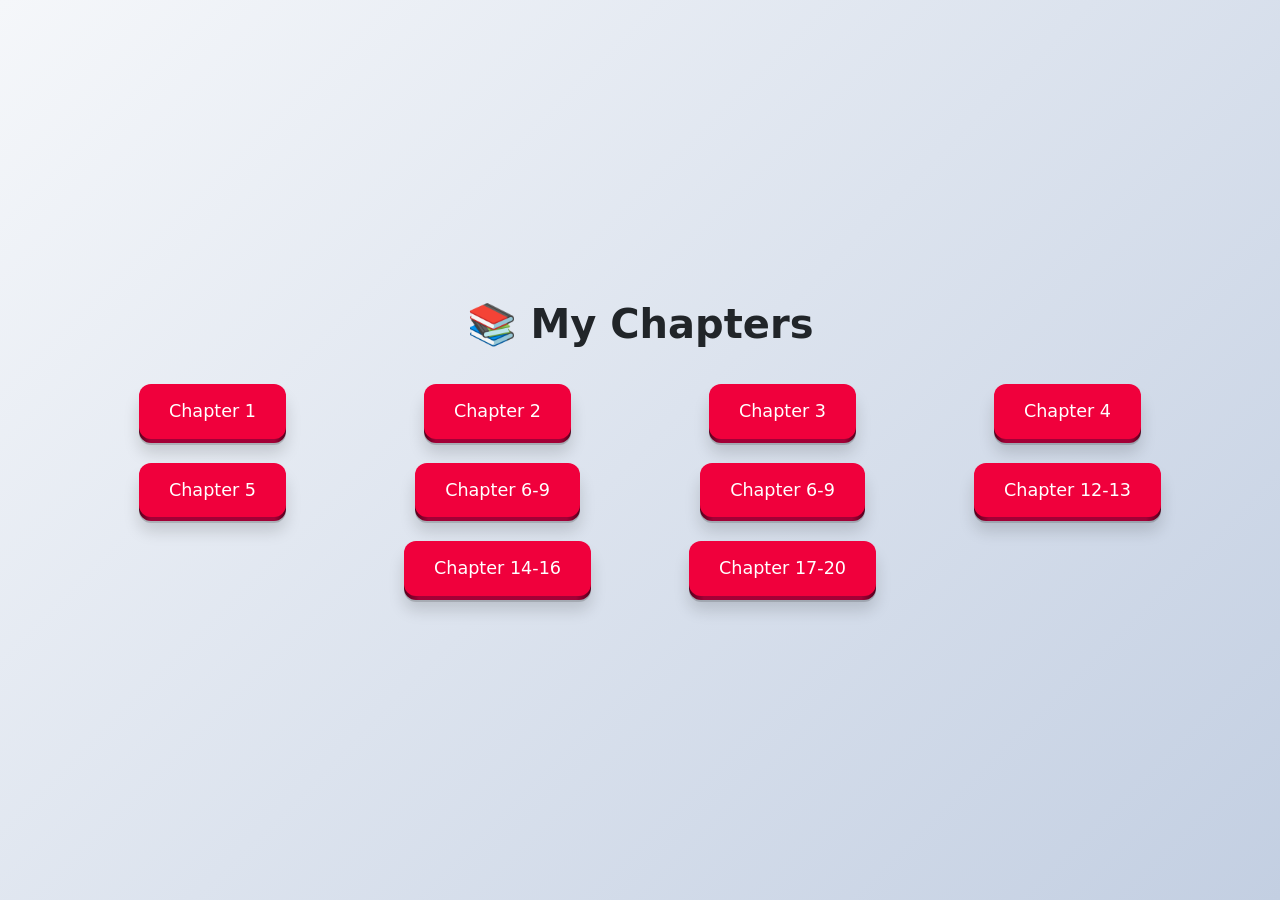
<file: index.html>
<!DOCTYPE html>
<html lang="en">
<head>
  <meta charset="UTF-8">
  <meta name="viewport" content="width=device-width, initial-scale=1.0">
  <title>Chapters</title>

  <link href="https://cdn.jsdelivr.net/npm/bootstrap@5.3.8/dist/css/bootstrap.min.css" rel="stylesheet">

  <style>
    body {
      background: linear-gradient(135deg, #f5f7fa, #c3cfe2);
      min-height: 100vh;
      display: flex;
      align-items: center;
    }

    .btn-custom {
      position: relative;
      display: inline-block;
      text-decoration: none;
      border: none;
      background: transparent;
      padding: 0;
      cursor: pointer;
      transition: filter 250ms;
    }

    .shadow {
      position: absolute;
      top: 0;
      left: 0;
      width: 100%;
      height: 100%;
      border-radius: 12px;
      background: rgba(0, 0, 0, 0.25);
      transform: translateY(2px);
      transition: transform 600ms cubic-bezier(.3,.7,.4,1);
    }

    .edge {
      position: absolute;
      top: 0;
      left: 0;
      width: 100%;
      height: 100%;
      border-radius: 12px;
      background: linear-gradient(
        to left,
        hsl(340deg 100% 16%) 0%,
        hsl(340deg 100% 32%) 8%,
        hsl(340deg 100% 32%) 92%,
        hsl(340deg 100% 16%) 100%
      );
    }

    .front {
      position: relative;
      display: block;
      padding: 14px 30px;
      border-radius: 12px;
      font-size: 1.1rem;
      color: white;
      background: hsl(345deg 100% 47%);
      transform: translateY(-4px);
      transition: transform 600ms cubic-bezier(.3,.7,.4,1);
    }

    .btn-custom:hover {
      filter: brightness(110%);
    }

    .btn-custom:hover .front {
      transform: translateY(-6px);
      transition: transform 250ms cubic-bezier(.3,.7,.4,1.5);
    }

    .btn-custom:active .front {
      transform: translateY(-2px);
      transition: transform 34ms;
    }

    .btn-custom:hover .shadow {
      transform: translateY(4px);
      transition: transform 250ms cubic-bezier(.3,.7,.4,1.5);
    }

    .btn-custom:active .shadow {
      transform: translateY(1px);
      transition: transform 34ms;
    }

    h1 {
      font-weight: 700;
      margin-bottom: 40px;
    }
  </style>
</head>

<body>

<div class="container text-center">
  <h1>📚 My Chapters</h1>

  <div class="row g-4 justify-content-center">

    <div class="col-12 col-sm-6 col-md-4 col-lg-3">
      <a href="./chapno1/index.html" class="btn-custom">
        <span class="shadow"></span>
        <span class="edge"></span>
        <span class="front">Chapter 1</span>
      </a>
    </div>

    <div class="col-12 col-sm-6 col-md-4 col-lg-3">
      <a href="./chapno2/index.html" class="btn-custom">
        <span class="shadow"></span>
        <span class="edge"></span>
        <span class="front">Chapter 2</span>
      </a>
    </div>

    <div class="col-12 col-sm-6 col-md-4 col-lg-3">
      <a href="./chapno3/index.html" class="btn-custom">
        <span class="shadow"></span>
        <span class="edge"></span>
        <span class="front">Chapter 3</span>
      </a>
    </div>

    <div class="col-12 col-sm-6 col-md-4 col-lg-3">
      <a href="./chapno4/index.html" class="btn-custom">
        <span class="shadow"></span>
        <span class="edge"></span>
        <span class="front">Chapter 4</span>
      </a>
    </div>

    <div class="col-12 col-sm-6 col-md-4 col-lg-3">
      <a href="./chapno5/index.html" class="btn-custom">
        <span class="shadow"></span>
        <span class="edge"></span>
        <span class="front">Chapter 5</span>
      </a>
    </div>

 <div class="col-12 col-sm-6 col-md-4 col-lg-3">
      <a href="./chap6-9/index.html" class="btn-custom">
        <span class="shadow"></span>
        <span class="edge"></span>
        <span class="front">Chapter 6-9</span>
      </a>
    </div>

    <div class="col-12 col-sm-6 col-md-4 col-lg-3">
      <a href="./chapno9-11/index.html" class="btn-custom">
        <span class="shadow"></span>
        <span class="edge"></span>
        <span class="front">Chapter 6-9</span>
      </a>
    </div>



    <div class="col-12 col-sm-6 col-md-4 col-lg-3">
      <a href="./chap12-13/index.html" class="btn-custom">
        <span class="shadow"></span>
        <span class="edge"></span>
        <span class="front">Chapter 12-13</span>
      </a>
    </div>

    <div class="col-12 col-sm-6 col-md-4 col-lg-3">
      <a href="./chapno14-16/index.html" class="btn-custom">
        <span class="shadow"></span>
        <span class="edge"></span>
        <span class="front">Chapter 14-16</span>
      </a>
    </div>


      <div class="col-12 col-sm-6 col-md-4 col-lg-3">
      <a href="./chapno17-20/index.html" class="btn-custom">
        <span class="shadow"></span>
        <span class="edge"></span>
        <span class="front">Chapter 17-20</span>
      </a>
    </div>


  </div>
</div>

</body>
</html>
</file>
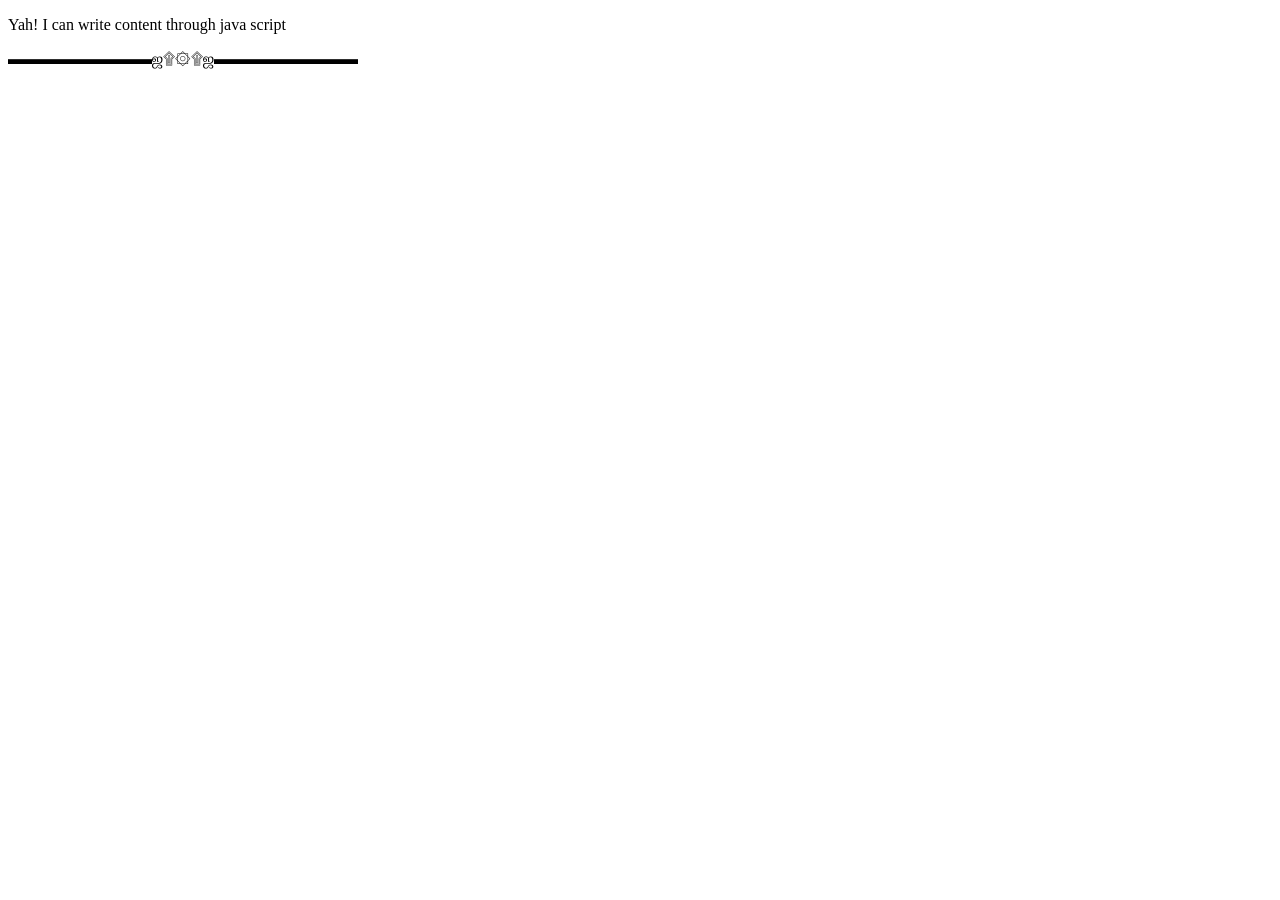
<file: cahpno2/index.html>
<!DOCTYPE html>
<html lang="en">
<head>
    <meta charset="UTF-8">
    <meta name="viewport" content="width=device-width, initial-scale=1.0">
    <title>Document</title>
</head>
<body>

    
    <script src="variable.js"></script>
</body>
</html>
</file>
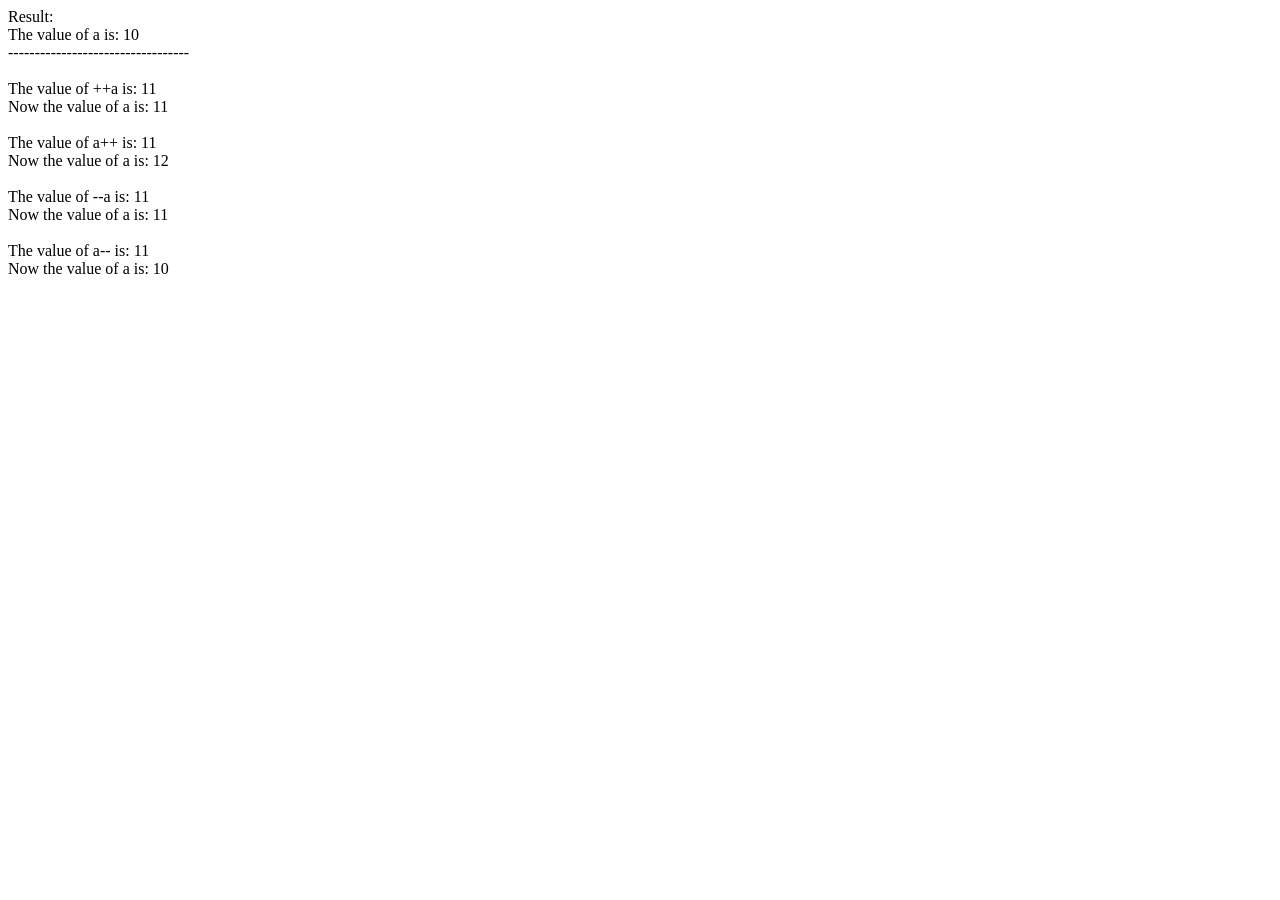
<file: chap6-9/index.html>
<!DOCTYPE html>
<html lang="en">
<head>
    <meta charset="UTF-8">
    <meta name="viewport" content="width=device-width, initial-scale=1.0">
    <title>Maths Expression</title>
</head>
<body>
    <script src="./learn.js"> </script>
</body>
</html>
</file>
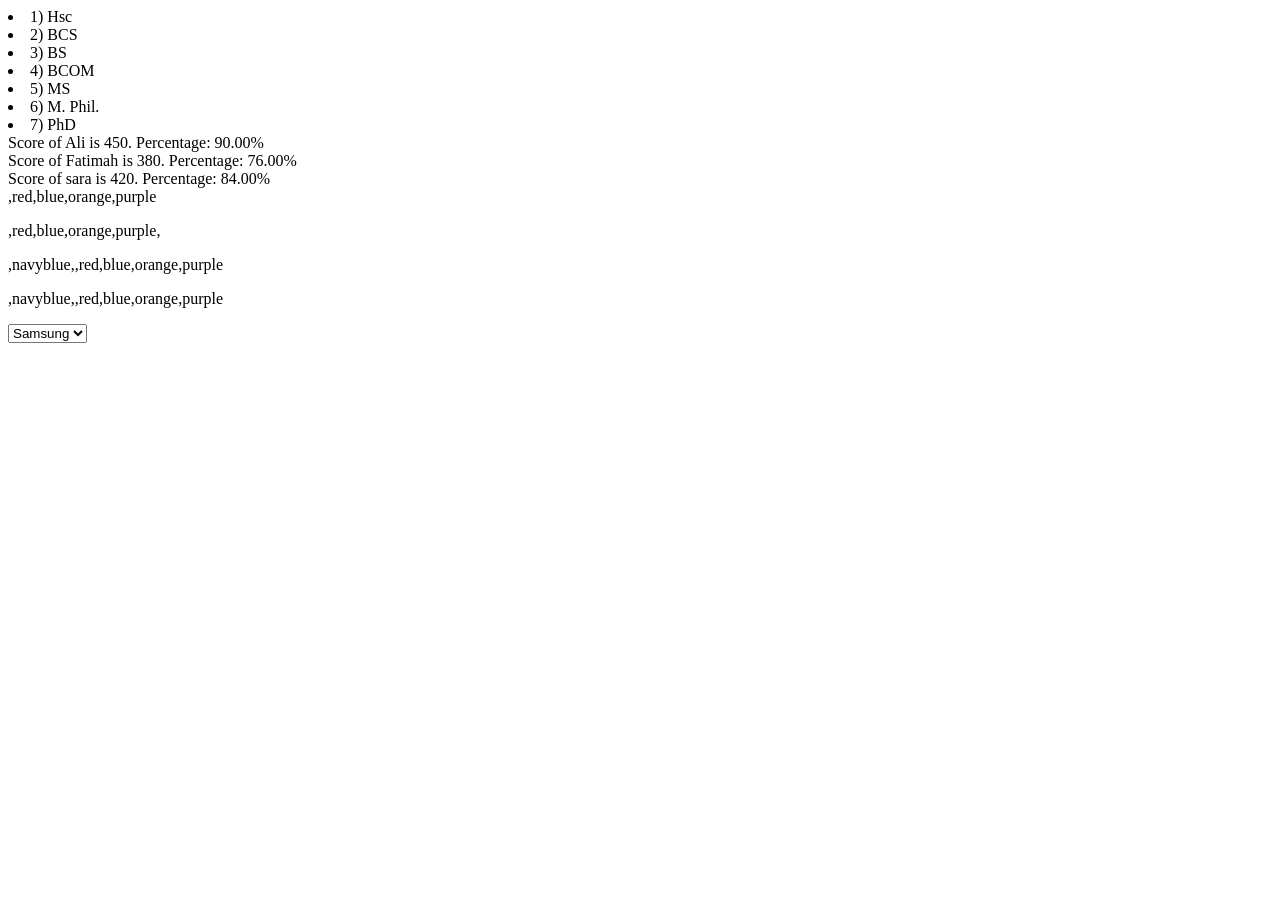
<file: chapno14-16/index.html>
<!DOCTYPE html>
<html lang="en">
<head>
    <meta charset="UTF-8">
    <meta name="viewport" content="width=device-width, initial-scale=1.0">
    <title>Document</title>
</head>
<body>
    <script src="./app.js"></script>
</body>
</html>
</file>
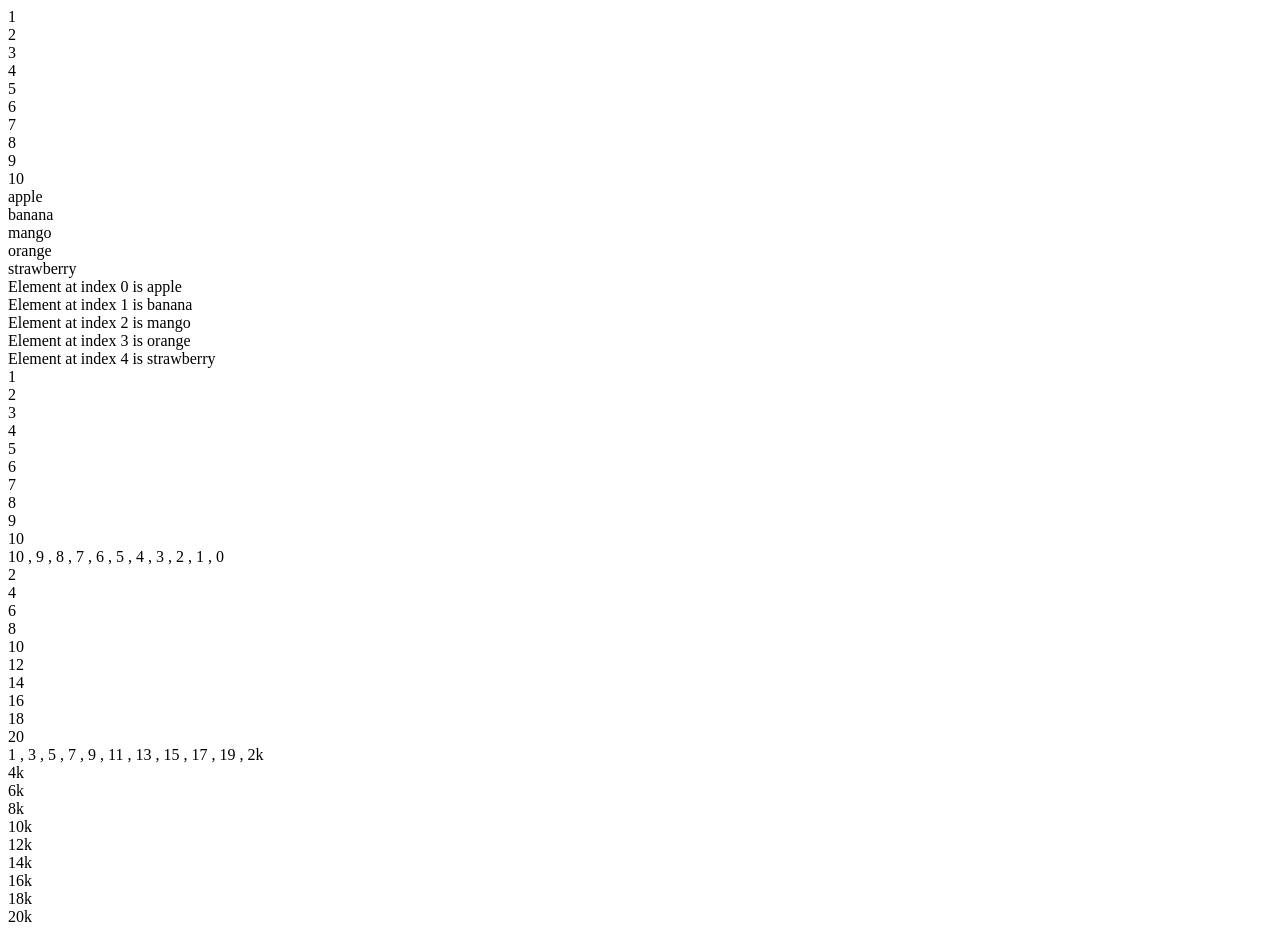
<file: chapno17-20/index.html>
<!DOCTYPE html>
<html lang="en">
<head>
    <meta charset="UTF-8">
    <meta name="viewport" content="width=device-width, initial-scale=1.0">
    <title>Arrays and loops</title>
</head>
<body>


<script src="./index.js"></script>
</body>
</html>
</file>
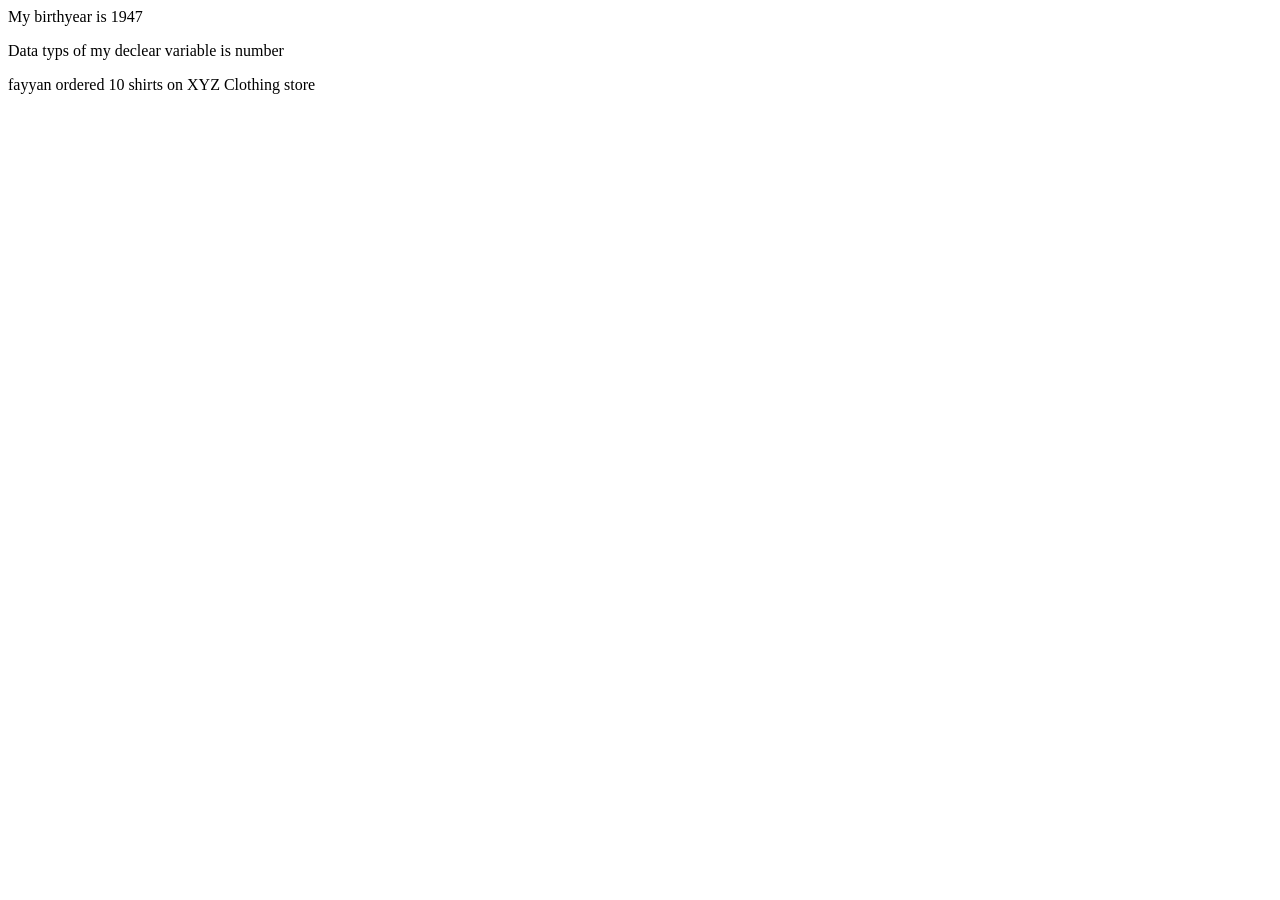
<file: chapno3/index.html>
<!DOCTYPE html>
<html lang="en">
<head>
    <meta charset="UTF-8">
    <meta name="viewport" content="width=device-width, initial-scale=1.0">
    <title>Document</title>
</head>
<body>
    
   
    <script src="./number.js"></script>
</body>
</html>
</file>
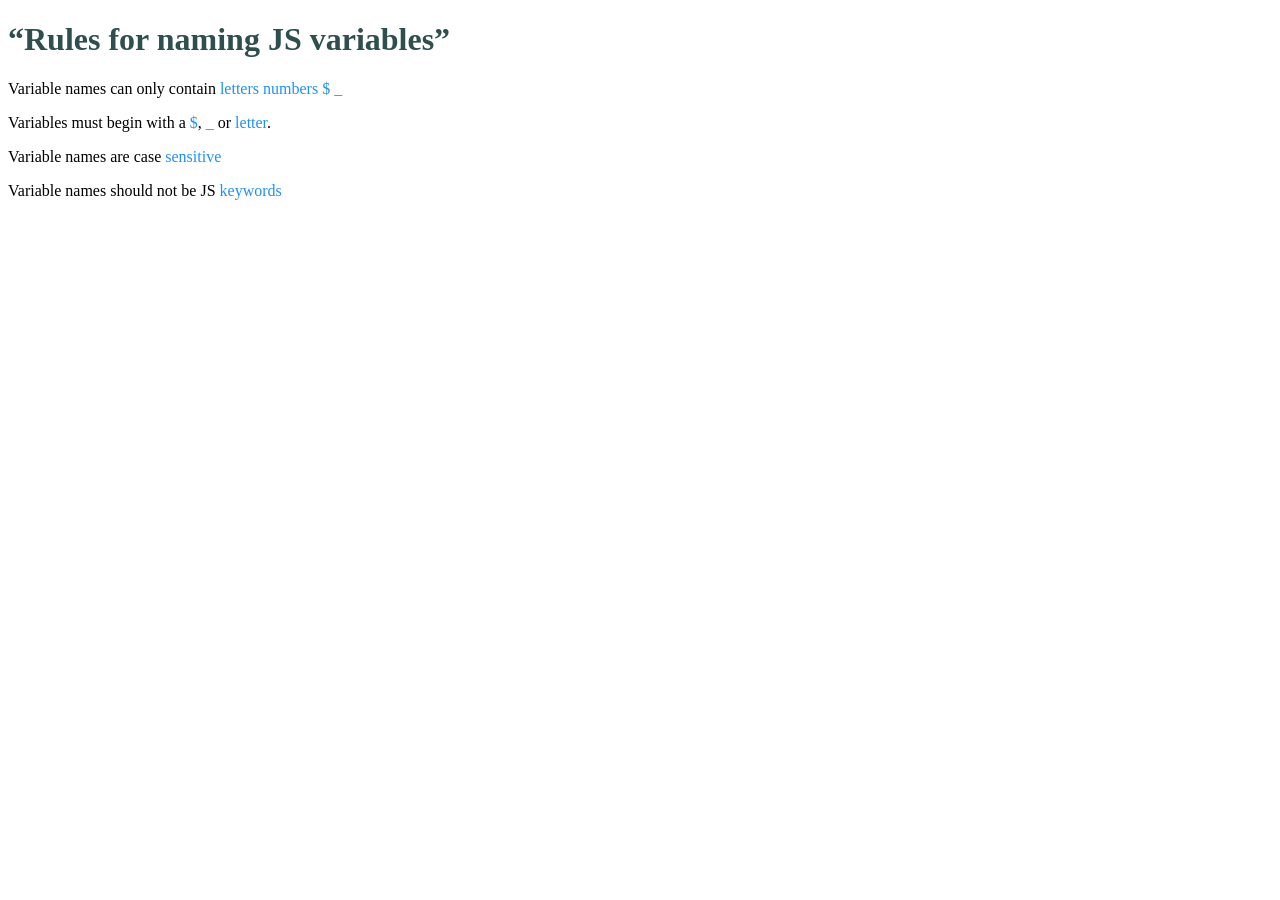
<file: chapno4/index.html>
<!DOCTYPE html>
<html lang="en">
<head>
    <meta charset="UTF-8">
    <meta name="viewport" content="width=device-width, initial-scale=1.0">
    <title>Document</title>
    <link rel="stylesheet" href="style.css">
</head>
<body>
    

     <script src="./varnumber.js"></script>
</body>
</html>
</file>
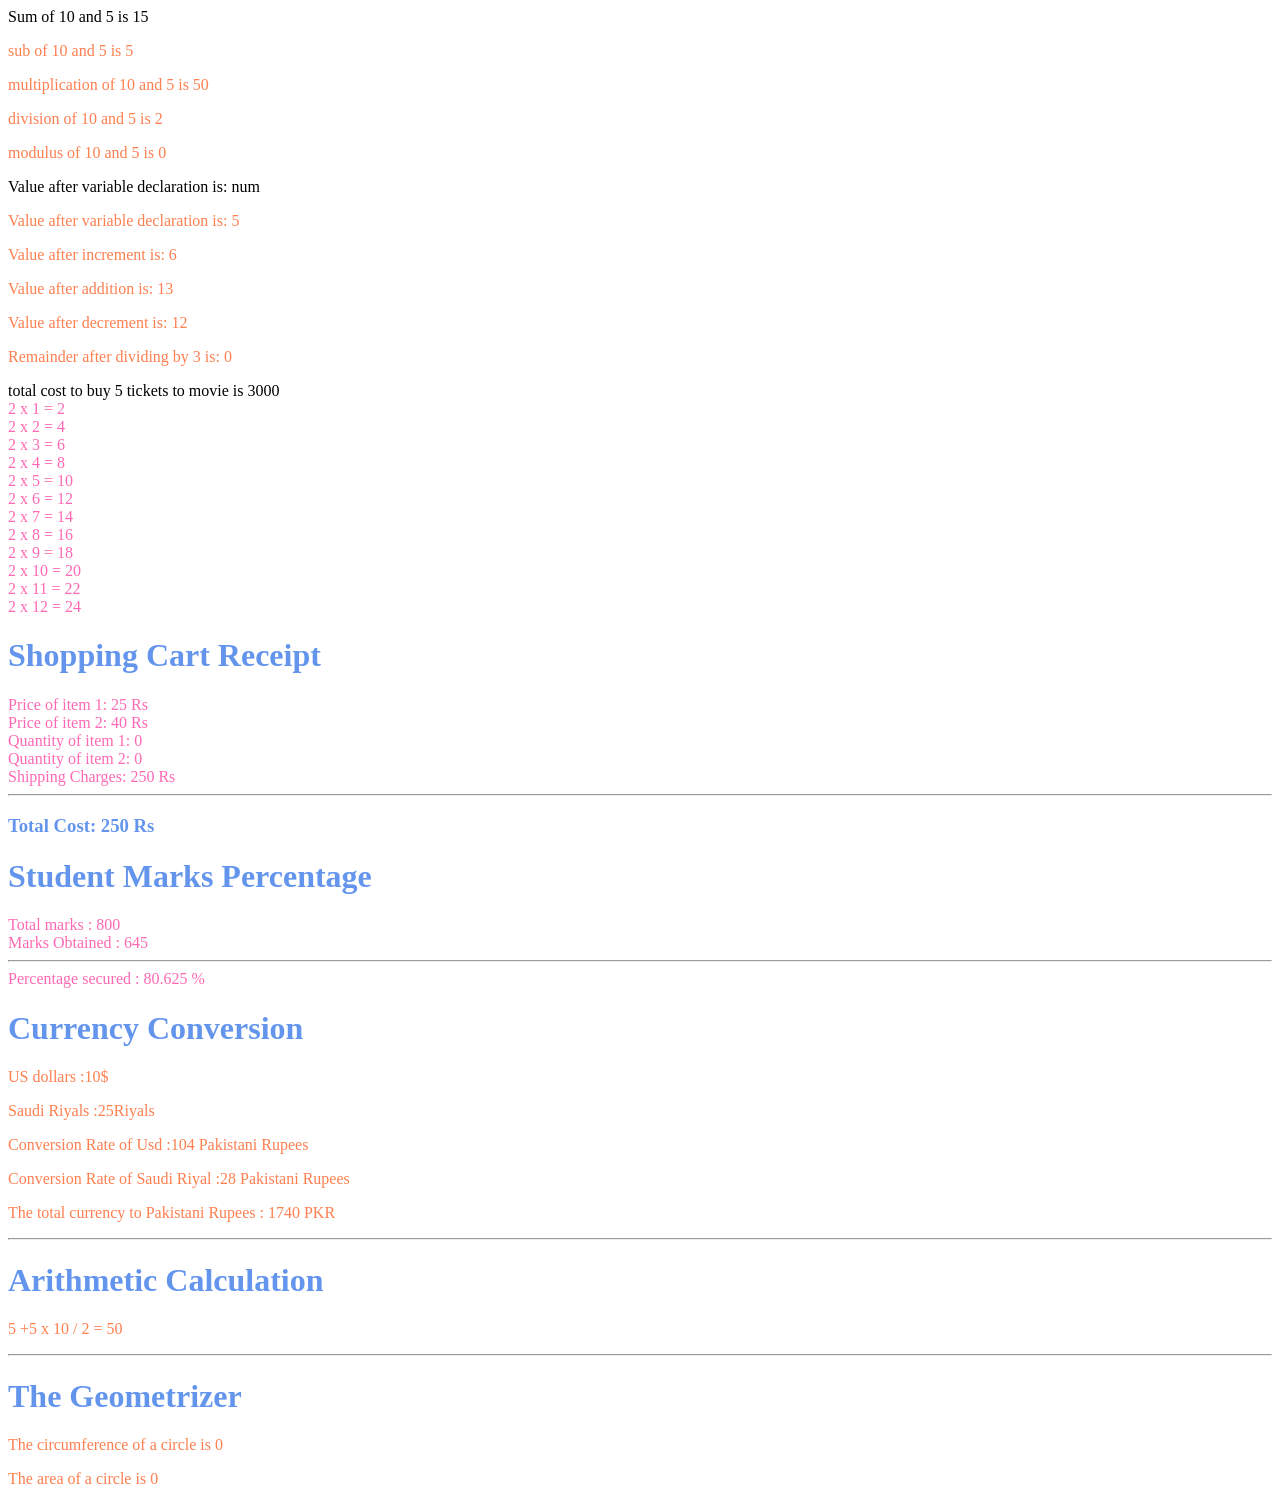
<file: chapno5/index.html>
<!DOCTYPE html>
<html lang="en">
<head>
    <meta charset="UTF-8">
    <meta name="viewport" content="width=device-width, initial-scale=1.0">
    <title>MATH EXPRESSIONS</title>
    <link rel="stylesheet" href="style.css">
</head>
<body>





    <script src="index.js"></script>
</body>
</html>
</file>
<file: chapno4/style.css>
h1{
    color: darkslategray;
}

span{
    color: dodgerblue;
}
</file>
<file: chapno5/style.css>
h1,h3{
    color: cornflowerblue;
}

li{
    list-style-type: none;
    color: hotpink;
}

p{
    color: coral;
}
</file>
